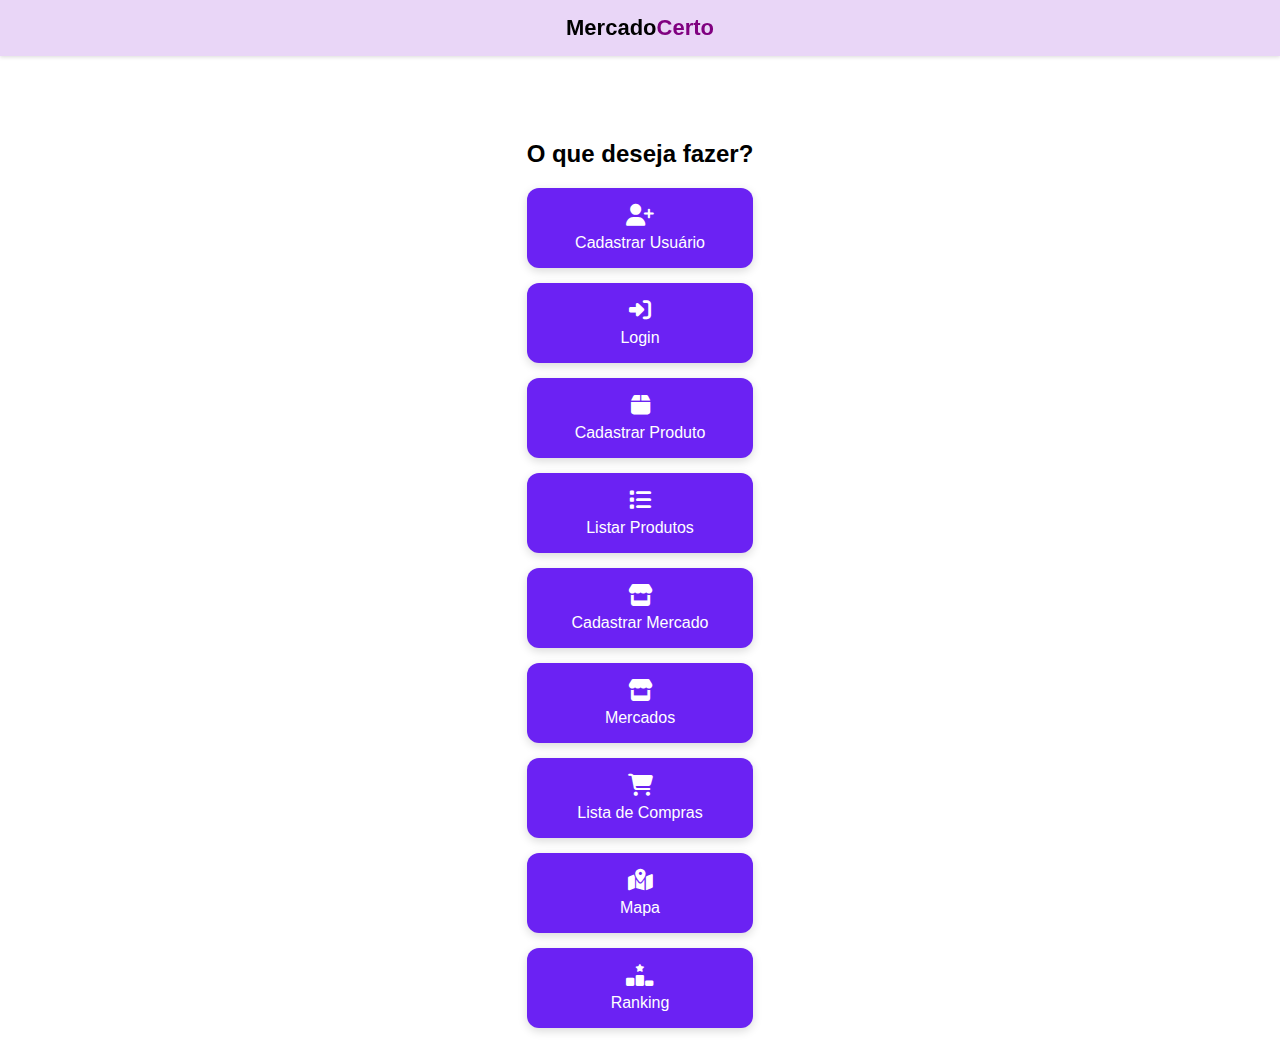
<file: startup/target/classes/static/index.html>
﻿<!doctype html>
<html lang="pt-BR">

<head>
    <meta charset="utf-8" />
    <meta name="viewport" content="width=device-width,initial-scale=1" />
    <title>MercadoCerto - Início</title>
    <link rel="stylesheet" href="css/style.css" />

    <!-- Ícones -->
    <link rel="stylesheet" href="https://cdnjs.cloudflare.com/ajax/libs/font-awesome/6.5.0/css/all.min.css">
</head>

<body>

    <!-- TOPO PADRÃO -->
    <header class="faixa-superior">
        <h1 class="marca">
            <span class="logo-preta">Mercado</span><span class="logo-roxa">Certo</span>
        </h1>
    </header>

    <main class="conteudo-principal">

        <section class="cartao" style="text-align:center">

            <h2 style="margin-bottom: 20px;">O que deseja fazer?</h2>

            <div class="grid-acoes">

                <a href="cadastro.html" class="btn-atalho">
                    <i class="fa fa-user-plus"></i>
                    <span>Cadastrar Usuário</span>
                </a>

                <a href="login.html" class="btn-atalho">
                    <i class="fa fa-right-to-bracket"></i>
                    <span>Login</span>
                </a>

                <a href="cadastro-produto.html" class="btn-atalho">
                    <i class="fa fa-box"></i>
                    <span>Cadastrar Produto</span>
                </a>

                <a href="lista-produtos.html" class="btn-atalho">
                    <i class="fa fa-list"></i>
                    <span>Listar Produtos</span>
                </a>

                <a href="cadastro-mercado.html" class="btn-atalho">
                    <i class="fa fa-store"></i>
                    <span>Cadastrar Mercado</span>
                </a>

                <a href="mercados.html" class="btn-atalho">
                    <i class="fa fa-store"></i>
                    <span>Mercados</span>
                </a>


                <a href="lista-compra.html" class="btn-atalho">
                    <i class="fa fa-cart-shopping"></i>
                    <span>Lista de Compras</span>
                </a>

                <a href="mapa.html" class="btn-atalho">
                    <i class="fa fa-map-location-dot"></i>
                    <span>Mapa</span>
                </a>

                <a href="ranking.html" class="btn-atalho">
                    <i class="fa fa-ranking-star"></i>
                    <span>Ranking</span>
                </a>

            </div>

        </section>

    </main>

</body>

</html>
</file>
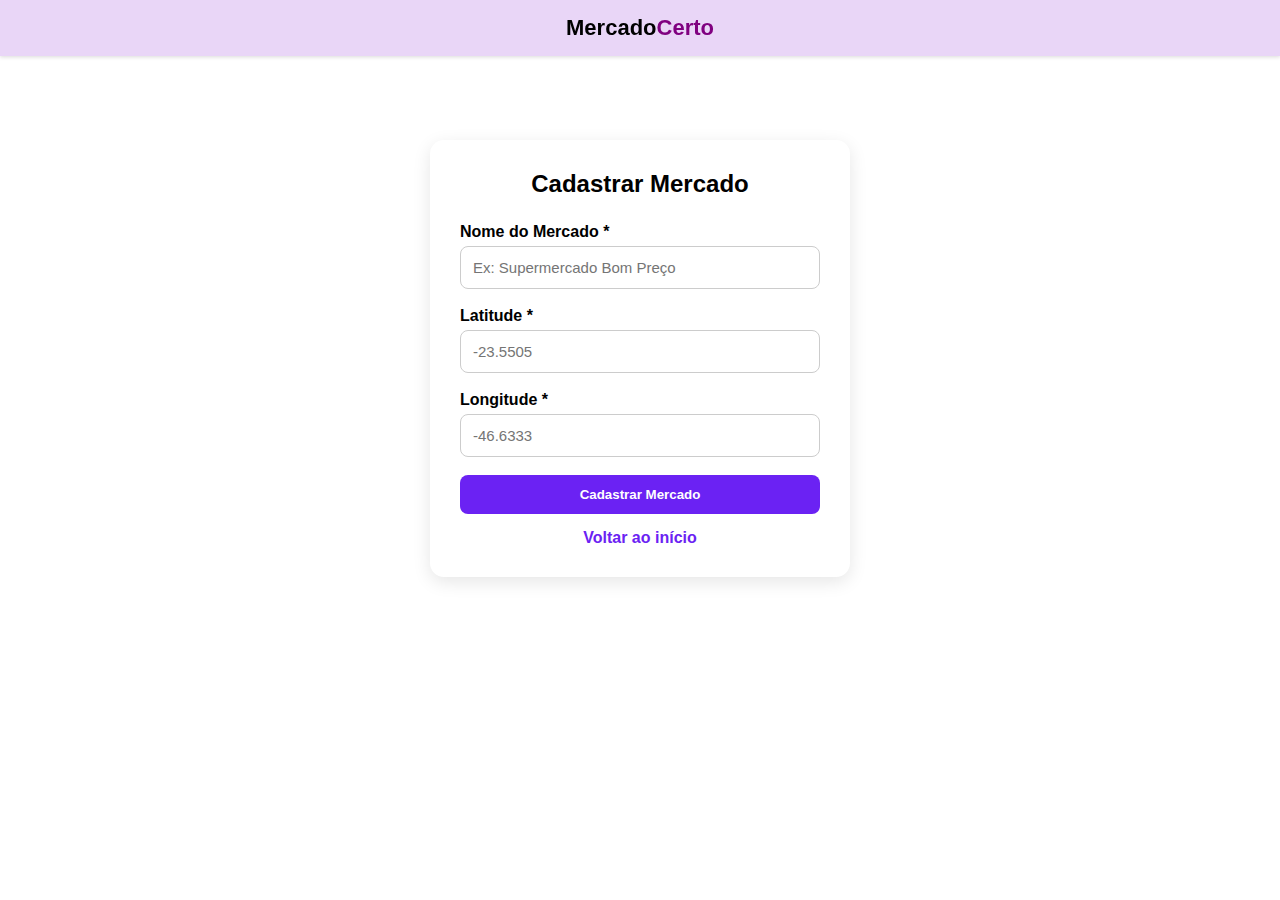
<file: startup/target/classes/static/cadastro-mercado.html>
<!doctype html>
<html lang="pt-BR">

<head>
    <meta charset="utf-8" />
    <meta name="viewport" content="width=device-width,initial-scale=1" />
    <title>Cadastrar Mercado - MercadoCerto</title>
    <link rel="stylesheet" href="css/style.css" />
</head>

<body>

    <header class="faixa-superior">
        <h1 class="marca">
            <span class="logo-preta">Mercado</span><span class="logo-roxa">Certo</span>
        </h1>
    </header>

    <main class="conteudo-principal">

        <section class="card-form">
            <h2>Cadastrar Mercado</h2>

            <form id="form-mercado" class="formulario-cadastro">

                <label for="nome">Nome do Mercado <span class="obrigatorio">*</span></label>
                <input id="nome" type="text" placeholder="Ex: Supermercado Bom Preço" required />

                <label for="latitude">Latitude *</label>
                <input id="latitude" type="number" step="0.000001" placeholder="-23.5505" required>

                <label for="longitude">Longitude *</label>
                <input id="longitude" type="number" step="0.000001" placeholder="-46.6333" required>

                <button type="submit" class="botao-cadastro">Cadastrar Mercado</button>
            </form>

            <p class="texto-login">
                <a href="index.html" class="link-login">Voltar ao início</a>
            </p>

        </section>
    </main>

    <script>
        // Pegar localização automaticamente
        window.addEventListener("load", () => {
            if (navigator.geolocation) {
                navigator.geolocation.getCurrentPosition(
                    (pos) => {
                        document.getElementById("latitude").value = pos.coords.latitude;
                        document.getElementById("longitude").value = pos.coords.longitude;
                    },
                    () => alert("⚠ Não foi possível obter sua localização.")
                );
            }
        });

        // Enviar o cadastro do mercado
        document.getElementById("form-mercado").addEventListener("submit", async (e) => {
            e.preventDefault();

            const mercado = {
                nomeMercado: document.getElementById("nome").value,
                latitude: parseFloat(document.getElementById("latitude").value),
                longitude: parseFloat(document.getElementById("longitude").value)
            };

            const resposta = await fetch("http://localhost:8080/api/mercados", {
                method: "POST",
                headers: { "Content-Type": "application/json" },
                body: JSON.stringify(mercado)
            });

            if (resposta.ok) {
                alert("Mercado cadastrado com sucesso!");
                document.getElementById("form-mercado").reset();
            } else {
                alert("Erro ao cadastrar mercado!");
            }
        });
    </script>


</body>

</html>
</file>
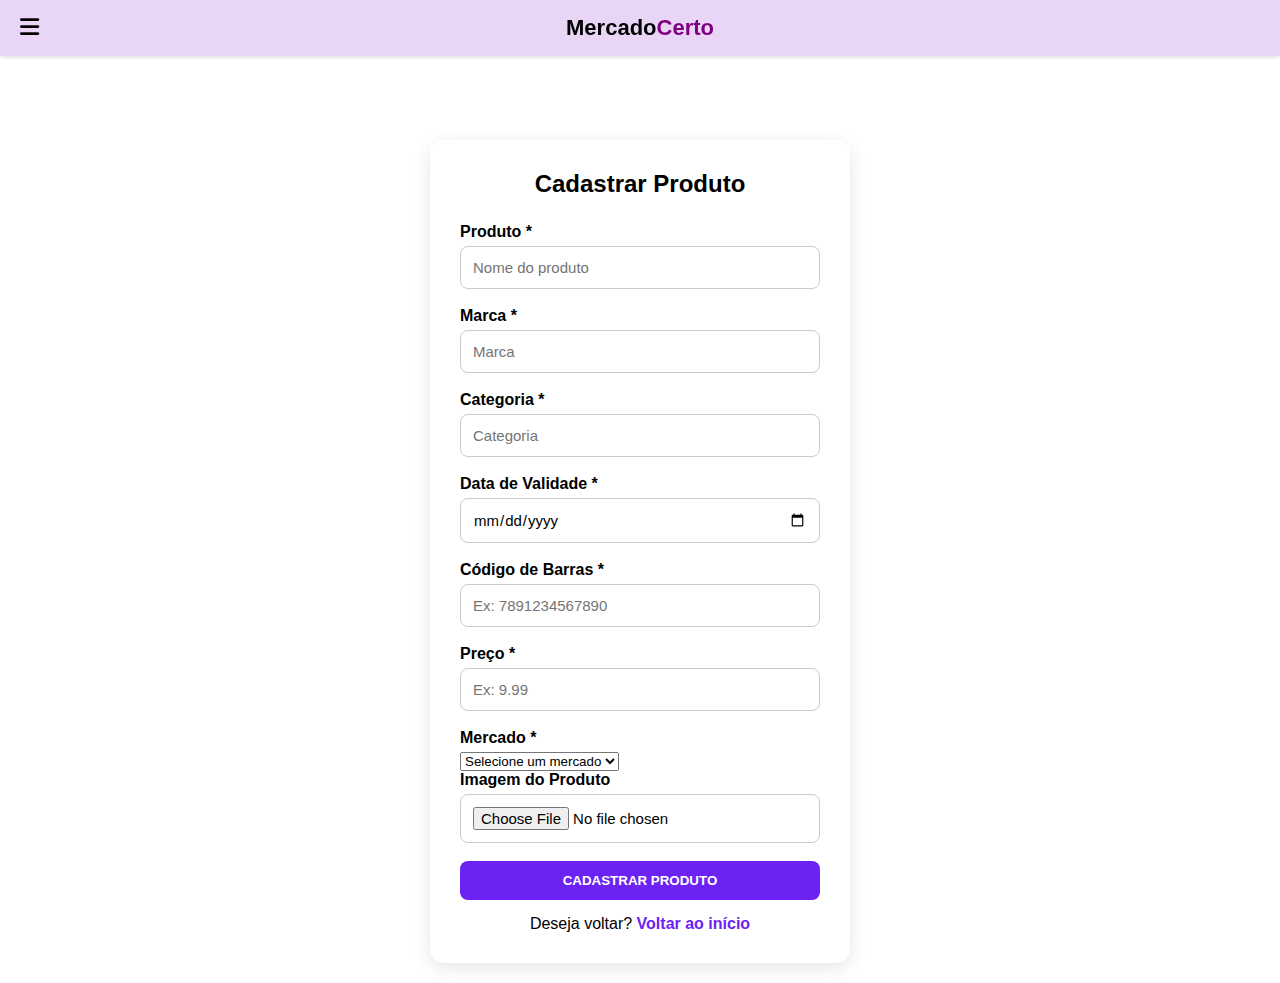
<file: startup/target/classes/static/cadastro-produto.html>
﻿<!DOCTYPE html>
<html lang="pt-BR">

<head>
  <meta charset="utf-8" />
  <meta name="viewport" content="width=device-width,initial-scale=1" />
  <title>MercadoCerto - Cadastrar Produto</title>

  <link rel="stylesheet" href="css/style.css" />
  <link rel="stylesheet" href="https://cdnjs.cloudflare.com/ajax/libs/font-awesome/6.5.0/css/all.min.css">
</head>

<body>

  <header class="faixa-superior">
    <button id="menu-toggle" class="menu-btn">
      <i class="fa fa-bars"></i>
    </button>

    <h1 class="marca">
      <span class="logo-preta">Mercado</span><span class="logo-roxa">Certo</span>
    </h1>
  </header>

  <!-- MENU LATERAL -->
  <nav id="menu-lateral" class="menu-lateral">
    <div class="menu-topo">
      <button id="fechar-menu" class="fechar-btn">×</button>
    </div>

    <ul>
      <li><i class="fa fa-user"></i> Perfil</li>
      <li><i class="fa fa-shopping-cart"></i> Carrinho</li>
      <li><i class="fa fa-book"></i> Menu</li>
      <li><i class="fa fa-truck"></i> Entrega</li>
      <li><i class="fa fa-phone"></i> Contato</li>
      <li><i class="fa fa-users"></i> Sobre-nós</li>
    </ul>
  </nav>

  <main class="conteudo-principal">
    <section class="card-form" aria-labelledby="titulo-cadastro-produto">
      <h2 id="titulo-cadastro-produto">Cadastrar Produto</h2>

      <!-- FORMULÁRIO PADRONIZADO -->
      <form id="form-produto" class="formulario-cadastro" enctype="multipart/form-data">


        <label for="nome">Produto <span class="obrigatorio">*</span></label>
        <input id="nome" type="text" placeholder="Nome do produto" required />

        <label for="marca">Marca <span class="obrigatorio">*</span></label>
        <input id="marca" type="text" placeholder="Marca" required />

        <label for="categoria">Categoria <span class="obrigatorio">*</span></label>
        <input id="categoria" type="text" placeholder="Categoria" required />

        <label for="validade">Data de Validade <span class="obrigatorio">*</span></label>
        <input id="validade" type="date" required />

        <label for="codigoBarras">Código de Barras <span class="obrigatorio">*</span></label>
        <input id="codigoBarras" type="text" placeholder="Ex: 7891234567890" required />

        <label for="preco">Preço <span class="obrigatorio">*</span></label>
        <input id="preco" type="number" step="0.01" placeholder="Ex: 9.99" required />

        <label for="mercado">Mercado <span class="obrigatorio">*</span></label>
        <select id="mercado" required>
          <option value="">Selecione um mercado</option>
        </select>
        <label for="imagem">Imagem do Produto</label>
        <input id="imagem" type="file" accept="image/*" />

        <button type="submit" class="botao-cadastro">CADASTRAR PRODUTO</button>
      </form>

      <p class="texto-login">
        Deseja voltar?
        <a href="index.html" class="link-login">Voltar ao início</a>
      </p>
    </section>
  </main>

  <!-- MENU SCRIPT -->
<script>
    async function carregarMercados() {
      const selectMercado = document.getElementById("mercado");

      try {
        const resposta = await fetch("http://localhost:8080/api/mercados");

        if (!resposta.ok) {
          throw new Error("Erro ao carregar mercados");
        }

        const mercados = await resposta.json();

        mercados.forEach(m => {
          const option = document.createElement("option");
          option.value = m.idMercado;
          option.textContent = m.nomeMercado;
          selectMercado.appendChild(option);
        });

      } catch (erro) {
        console.error("Falha ao listar mercados:", erro);
        alert("Erro ao carregar mercados. Verifique o backend.");
      }
    }


    document.getElementById("form-produto").addEventListener("submit", async (e) => {
      e.preventDefault();

      const produto = {
        nomeProduto: document.getElementById("nome").value,
        marca: document.getElementById("marca").value,
        categoria: document.getElementById("categoria").value,
        validade: document.getElementById("validade").value,
        codigoBarras: document.getElementById("codigoBarras").value,
        preco: parseFloat(document.getElementById("preco").value),
        idMercado: parseInt(document.getElementById("mercado").value)
      };

      const imagem = document.getElementById("imagem").files[0];

      const formData = new FormData();

formData.append("produto", JSON.stringify(produto));
formData.append("idMercado", produto.idMercado);

if (imagem) {
    formData.append("imagem", imagem);
}

      const resposta = await fetch("http://localhost:8080/api/produtos/cadastrar", {
        method: "POST",
        body: formData
      });

      if (resposta.ok) {
        alert("Produto cadastrado com sucesso!");
        document.getElementById("form-produto").reset();
      } else {
        const txt = await resposta.text();
        alert("Erro ao cadastrar produto! " + txt);
      }
    });

    carregarMercados();
  </script>



</body>

</html>
</file>
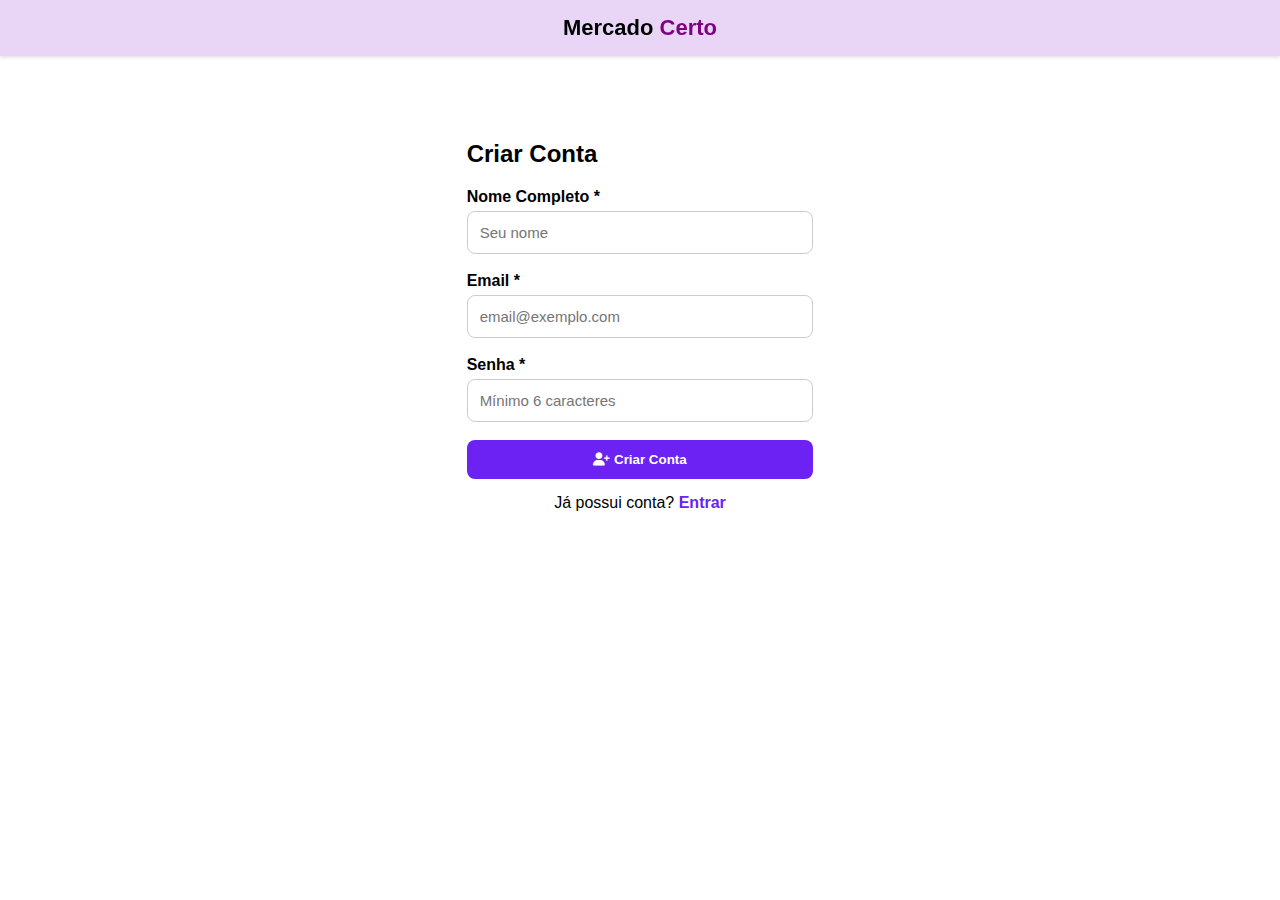
<file: startup/target/classes/static/cadastro.html>
﻿<!doctype html>
<html lang="pt-BR">

<head>
    <meta charset="utf-8" />
    <meta name="viewport" content="width=device-width,initial-scale=1" />
    <title>Cadastro - MercadoCerto</title>

    <link rel="stylesheet" href="css/style.css" />
    <link rel="stylesheet"
        href="https://cdnjs.cloudflare.com/ajax/libs/font-awesome/6.5.0/css/all.min.css">
</head>

<body>

    <!-- TOPO -->
    <header class="faixa-superior">
        <h1 class="marca">
            <span class="logo-preta">Mercado</span>
            <span class="logo-roxa">Certo</span>
        </h1>
    </header>

    <main class="conteudo-principal">

        <section class="cartao" style="max-width: 420px;">

            <h2 style="margin-bottom: 20px;">Criar Conta</h2>

            <form id="form-cadastro" class="formulario-cadastro">

                <label for="nome">Nome Completo <span class="obrigatorio">*</span></label>
                <input id="nome" type="text" placeholder="Seu nome" required />

                <label for="email">Email <span class="obrigatorio">*</span></label>
                <input id="email" type="email" placeholder="email@exemplo.com" required />

                <label for="senha">Senha <span class="obrigatorio">*</span></label>
                <input id="senha" type="password" placeholder="Mínimo 6 caracteres" required />

                <button class="botao-cadastro" type="submit">
                    <i class="fa fa-user-plus"></i> Criar Conta
                </button>
            </form>

            <p class="texto-login" style="margin-top: 15px;">
                Já possui conta?
                <a href="login.html" class="link-login">Entrar</a>
            </p>

        </section>
    </main>

    <script src="js/main.js"></script>
    <script src="js/cadastro.js"></script>

</body>

</html>
</file>
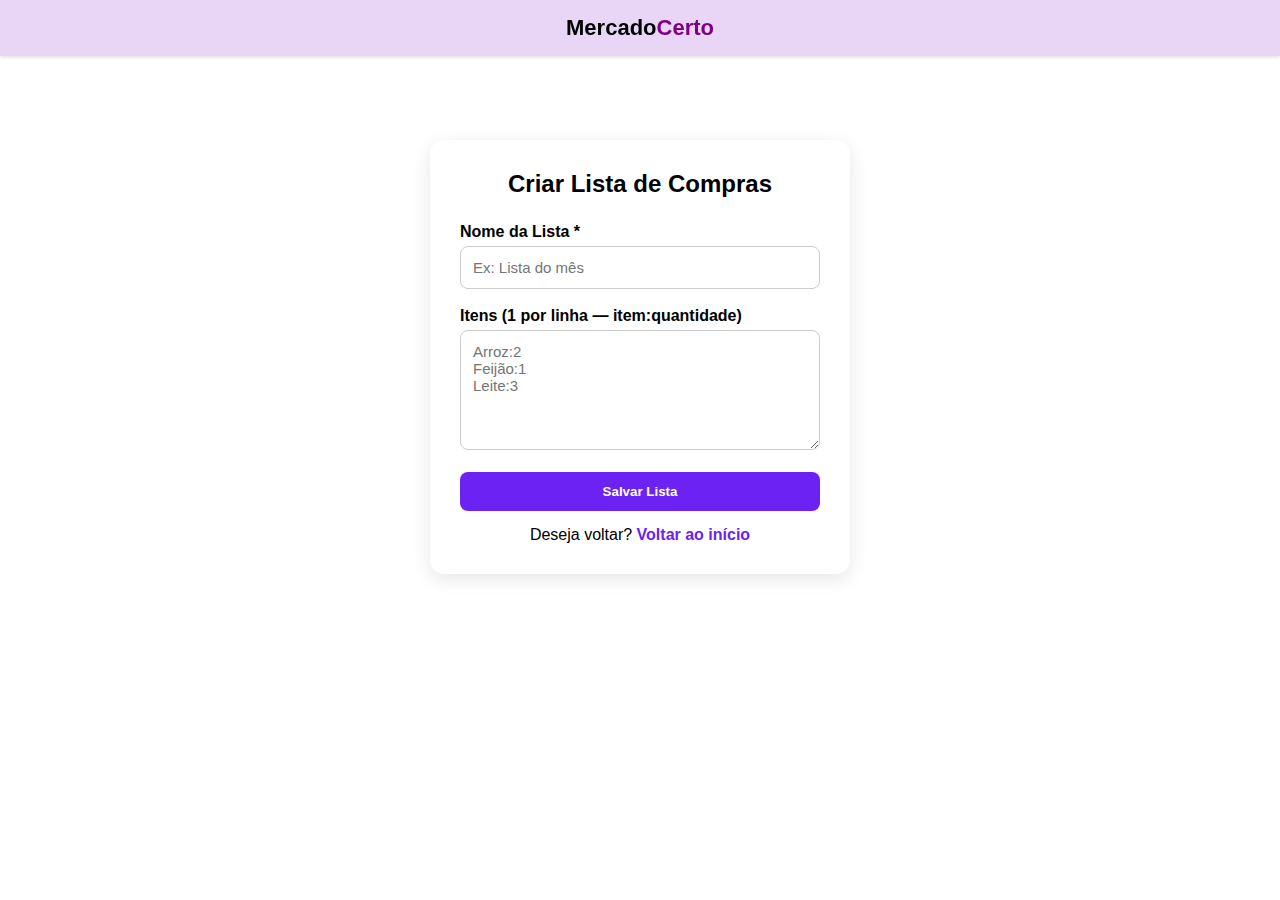
<file: startup/target/classes/static/lista-compra.html>
﻿<!doctype html>
<html lang='pt-BR'>

<head>
    <meta charset='utf-8' />
    <meta name='viewport' content='width=device-width,initial-scale=1' />
    <title>Lista de Compras</title>
    <link rel='stylesheet' href='css/style.css' />
</head>

<body>

    <!-- TOPO -->
    <div class='faixa-superior'>
        <h1 class='marca'><span class="logo-preta">Mercado</span><span class="logo-roxa">Certo</span></h1>
    </div>

    <main class='conteudo-principal'>

        <section class='card-form'>

            <h2>Criar Lista de Compras</h2>

            <form id='form-lista' class="formulario-cadastro">

                <label for="listaNome">Nome da Lista <span class="obrigatorio">*</span></label>
                <input id='listaNome' placeholder="Ex: Lista do mês" required />

                <label for="listaItens">Itens (1 por linha — item:quantidade)</label>
                <textarea id='listaItens' placeholder="Arroz:2&#10;Feijão:1&#10;Leite:3"></textarea>

                <button class="botao-cadastro" type='submit'>Salvar Lista</button>

            </form>

            <p class="texto-login">Deseja voltar?
                <a href="index.html" class="link-login">Voltar ao início</a>
            </p>

        </section>

    </main>

    <script src='js/main.js'></script>

    <script>
        document.getElementById("form-lista").addEventListener("submit", (e) => {
            e.preventDefault();

            const nome = document.getElementById("listaNome").value.trim();
            const itens = document.getElementById("listaItens").value.trim();

            if (!nome) {
                toast("Dê um nome à sua lista!");
                return;
            }

            const lista = {
                nome: nome,
                itens: itens.split("\n").map(l => l.trim()).filter(l => l !== "")
            };

            // salva no localStorage
            const listasSalvas = JSON.parse(localStorage.getItem("listas")) || [];
            listasSalvas.push(lista);
            localStorage.setItem("listas", JSON.stringify(listasSalvas));

            toast("Lista salva com sucesso!");
            document.getElementById("form-lista").reset();
        });
    </script>

</body>

</html>
</file>
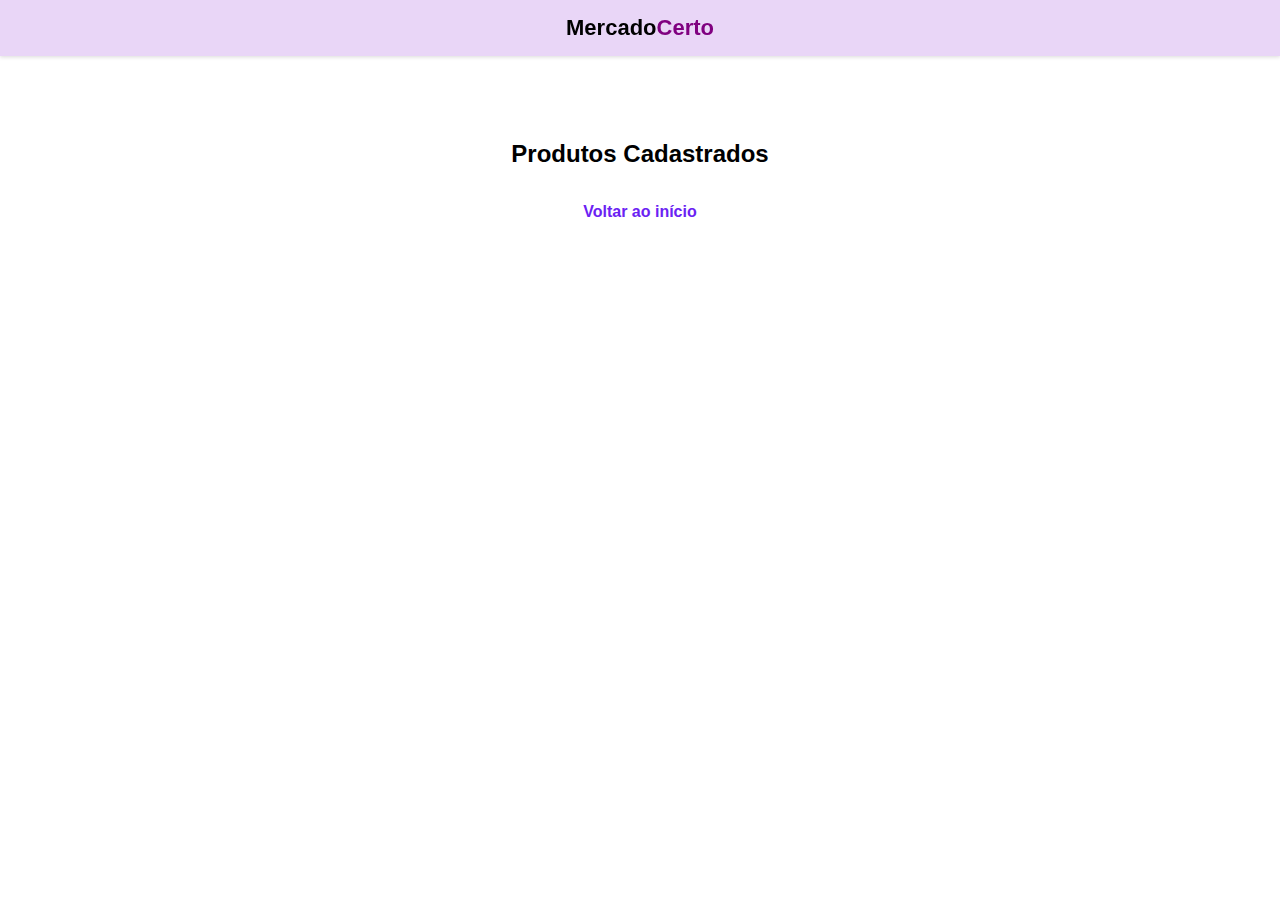
<file: startup/target/classes/static/lista-produtos.html>
﻿<!DOCTYPE html>
<html lang="pt-BR">

<head>
    <meta charset="UTF-8">
    <meta name="viewport" content="width=device-width, initial-scale=1.0">
    <title>Lista de Produtos</title>
    <link rel="stylesheet" href="css/style.css">
</head>

<body>

    <!-- TOPO PADRÃO -->
    <header class="faixa-superior">
        <h1 class="marca">
            <span class="logo-preta">Mercado</span><span class="logo-roxa">Certo</span>
        </h1>
    </header>

    <main class="conteudo-principal">

        <section class="cartao">
            <h2>Produtos Cadastrados</h2>

            <div id="produtosList" class="lista-produtos"></div>

            <p class="texto-login">
                <a href="index.html" class="link-login">Voltar ao início</a>
            </p>
        </section>

    </main>

    <script src="js/main.js"></script>

<script>
    async function carregarProdutos() {
        const resposta = await fetch("http://localhost:8080/api/produtos");
        const produtos = await resposta.json();

        // pegar mercados para mostrar o nome
        const resMercados = await fetch("http://localhost:8080/api/mercados");
        const mercados = await resMercados.json();

        const container = document.getElementById("produtosList");
        container.innerHTML = "";

        if (produtos.length === 0) {
            container.innerHTML = "<p>Nenhum produto cadastrado ainda.</p>";
            return;
        }

        produtos.forEach(prod => {

            // procura o nome do mercado correspondente
            const mercado = mercados.find(m => m.idMercado === prod.idMercado);
            const nomeMercado = mercado ? mercado.nomeMercado : "Não informado";

            const item = document.createElement("div");
            item.className = "produto-card";

            const imagemUrl = prod.imagem
                ? `http://localhost:8080/uploads/${prod.imagem}`
                : "https://via.placeholder.com/120?text=Sem+Imagem";

            item.innerHTML = `
                <img src="${imagemUrl}" class="produto-img" alt="Imagem do produto" />

                <div class="produto-info">
                    <h3>${prod.nomeProduto}</h3>
                    <p><strong>Marca:</strong> ${prod.marca}</p>
                    <p><strong>Categoria:</strong> ${prod.categoria}</p>
                    <p><strong>Código de Barras:</strong> ${prod.codigoBarras}</p>
                    <p><strong>Validade:</strong> ${prod.validade}</p>
                    <p><strong>Preço:</strong> R$ ${prod.preco?.toFixed(2) || "0,00"}</p>
                    <p><strong>Mercado:</strong> ${nomeMercado}</p>
                </div>
            `;

            container.appendChild(item);
        });
    }

    carregarProdutos();
</script>

</body>

</html>
</file>
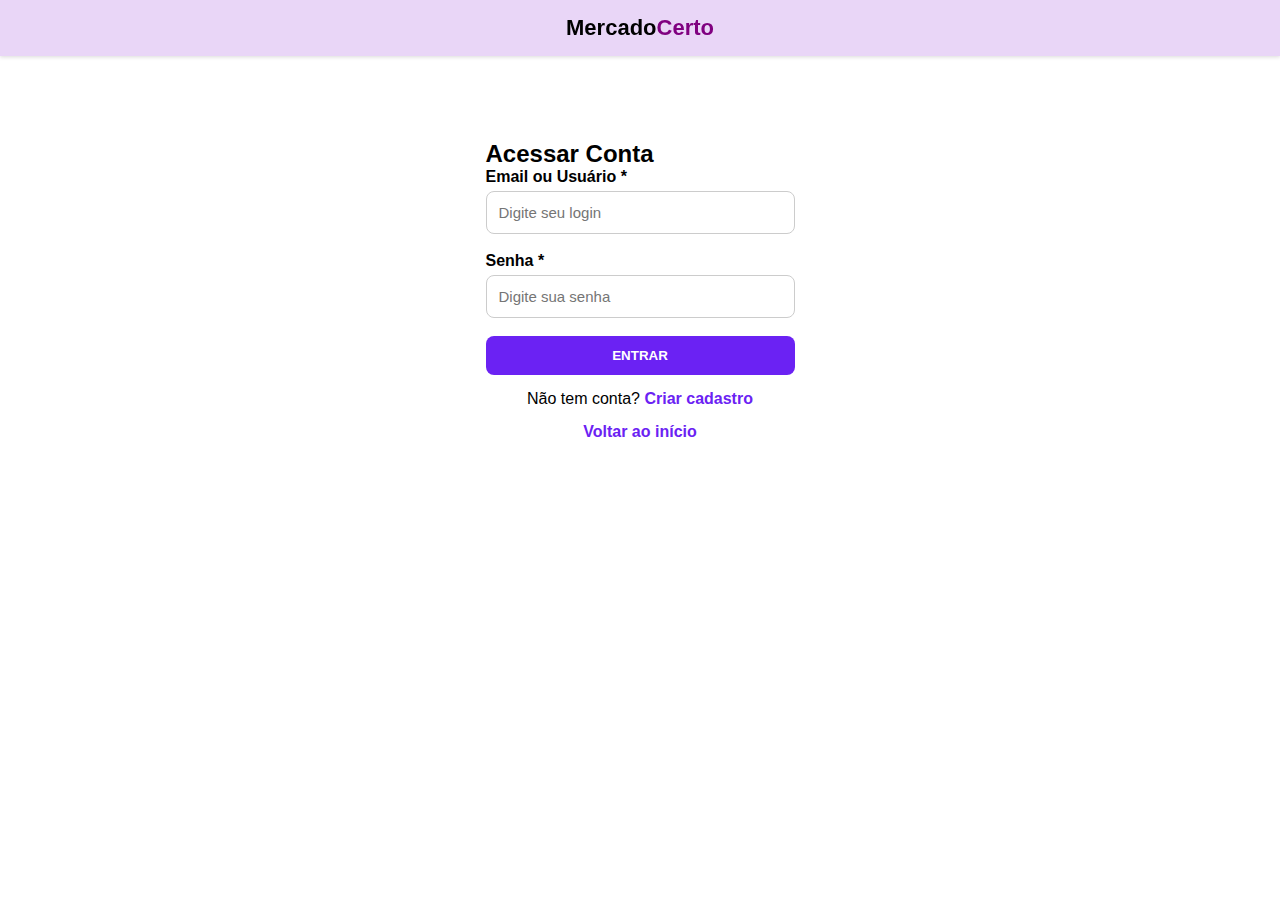
<file: startup/target/classes/static/login.html>
﻿<!doctype html>
<html lang="pt-BR">

<head>
    <meta charset="utf-8" />
    <meta name="viewport" content="width=device-width, initial-scale=1" />
    <title>MercadoCerto - Login</title>
    <link rel="stylesheet" href="css/style.css" />
</head>

<body>

    <!-- TOPO -->
    <header class="faixa-superior">
        <h1 class="marca">
            <span class="logo-preta">Mercado</span><span class="logo-roxa">Certo</span>
        </h1>
    </header>

    <!-- CONTEÚDO -->
    <main class="conteudo-principal">

        <section class="cartao" aria-labelledby="titulo-login">
            <h2 id="titulo-login">Acessar Conta</h2>

            <form id="form-login" class="formulario-cadastro">

                <label for="login">Email ou Usuário <span class="obrigatorio">*</span></label>
                <input id="login" type="text" placeholder="Digite seu login" required />

                <label for="password">Senha <span class="obrigatorio">*</span></label>
                <input id="password" type="password" placeholder="Digite sua senha" required />

                <button type="submit" class="botao-cadastro">ENTRAR</button>
            </form>

            <p class="texto-login">
                Não tem conta?
                <a href="cadastro.html" class="link-login">Criar cadastro</a>
            </p>

            <p class="texto-login">
                <a href="index.html" class="link-login">Voltar ao início</a>
            </p>

        </section>
    </main>

    <script src="js/main.js"></script>
    <script src="js/login.js"></script>
</body>

</html>
</file>
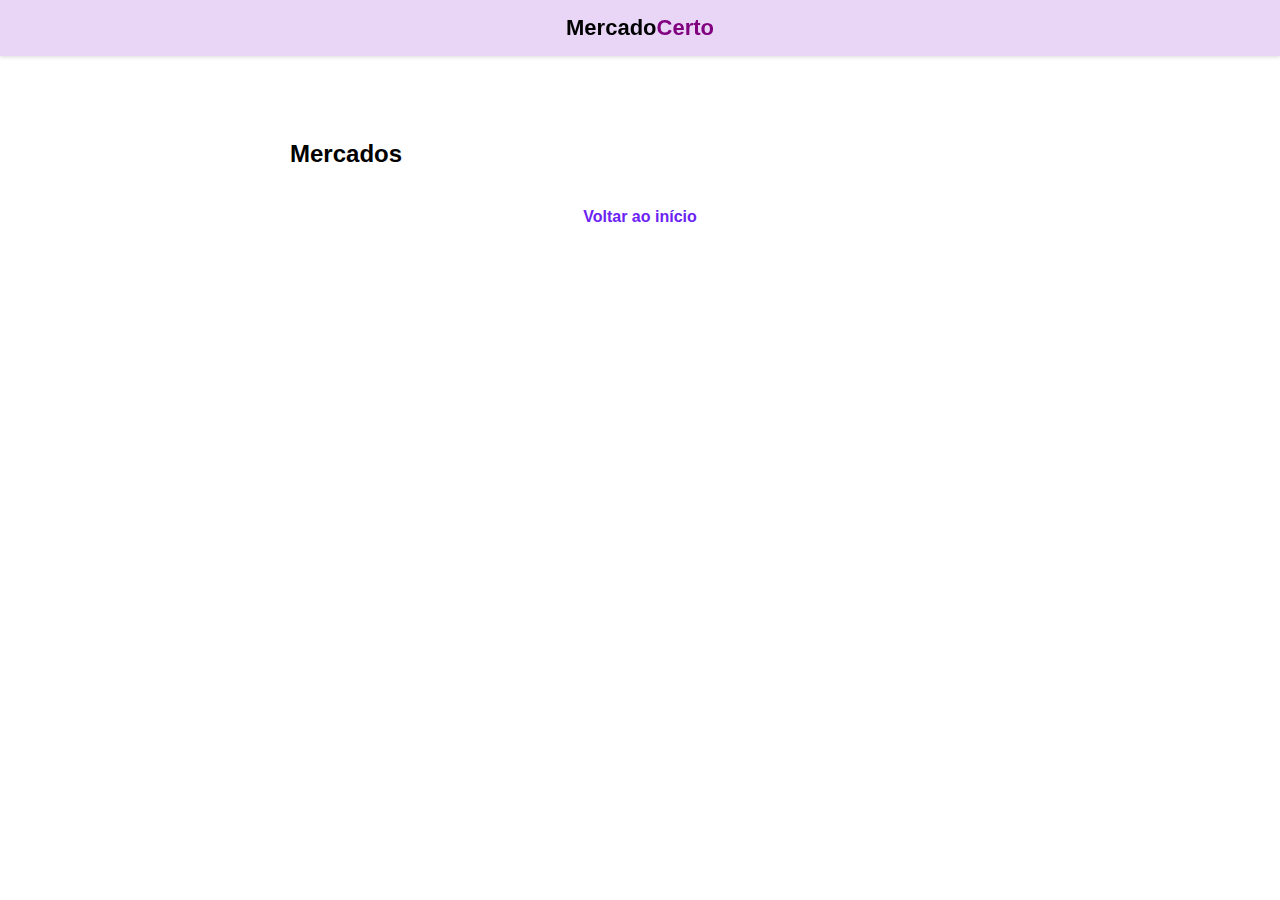
<file: startup/target/classes/static/mercados.html>
<!DOCTYPE html>
<html lang="pt-BR">

<head>
    <meta charset="UTF-8">
    <meta name="viewport" content="width=device-width, initial-scale=1.0">
    <title>Mercados</title>

    <link rel="stylesheet" href="css/style.css">
    <link rel="stylesheet"
          href="https://cdnjs.cloudflare.com/ajax/libs/font-awesome/6.5.0/css/all.min.css">
</head>

<body>

    <!-- HEADER -->
    <header class="faixa-superior">
        <h1 class="marca">
            <span class="logo-preta">Mercado</span><span class="logo-roxa">Certo</span>
        </h1>
    </header>

    <main class="conteudo-principal">

        <section class="cartao" style="max-width: 700px; width: 100%;">

            <h2>Mercados</h2>

            <!-- LISTA DE MERCADOS -->
            <div id="listaMercados" class="lista-produtos" style="margin-top: 25px;">
                <!-- JS irá inserir aqui -->
            </div>

            <p class="texto-login">
                <a href="index.html" class="link-login">Voltar ao início</a>
            </p>

        </section>

    </main>

    <!-- ================= MODAL ================= -->
    <div id="modal-bg" class="modal-bg" style="display: none;">
        <div class="modal">

            <h3>Avaliar Mercado</h3>

            <div id="starsBox" class="stars-box">
                <i class="fa fa-star estrela" data-star="1"></i>
                <i class="fa fa-star estrela" data-star="2"></i>
                <i class="fa fa-star estrela" data-star="3"></i>
                <i class="fa fa-star estrela" data-star="4"></i>
                <i class="fa fa-star estrela" data-star="5"></i>
            </div>

            <button id="btnEnviarAvaliacao" class="botao-cadastro">
                Enviar Avaliação
            </button>

            <button onclick="fecharModal()" class="botao-cadastro botao-cancelar">
                Cancelar
            </button>

        </div>
    </div>

    <script src="js/mercados.js"></script>

</body>

</html>
</file>
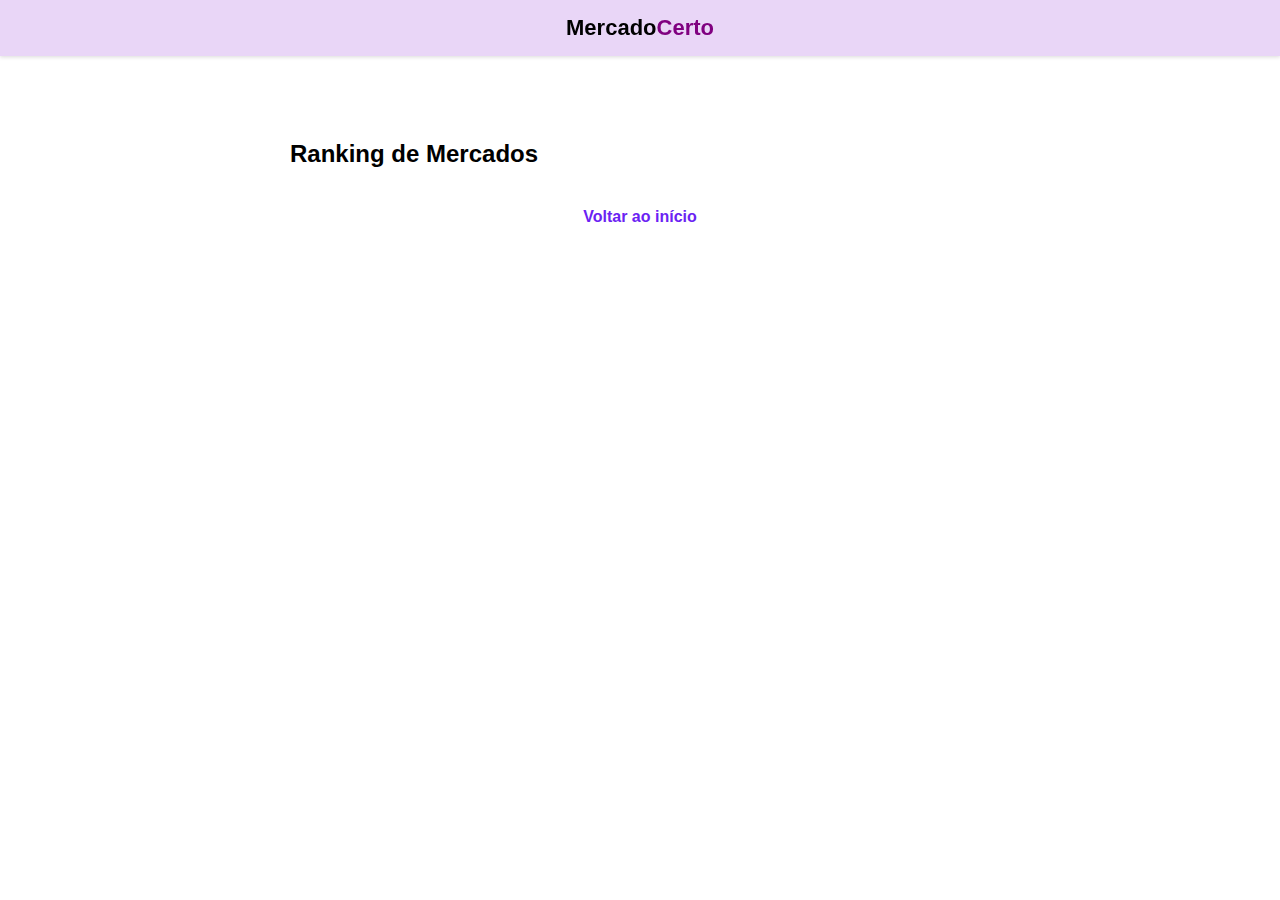
<file: startup/target/classes/static/ranking.html>
﻿<!doctype html>
<html lang="pt-BR">

<head>
    <meta charset="utf-8" />
    <meta name="viewport" content="width=device-width, initial-scale=1" />
    <title>Ranking</title>

    <link rel="stylesheet" href="css/style.css">
    <link rel="stylesheet"
        href="https://cdnjs.cloudflare.com/ajax/libs/font-awesome/6.5.0/css/all.min.css">
</head>

<body>

<header class="faixa-superior">
    <h1 class="marca">
        <span class="logo-preta">Mercado</span><span class="logo-roxa">Certo</span>
    </h1>
</header>

<main class="conteudo-principal">

    <section class="cartao" style="max-width: 700px; width:100%;">
        <h2>Ranking de Mercados</h2>

        <div id="rankingLista" class="lista-produtos" style="margin-top: 25px;"></div>

        <p class="texto-login">
            <a href="index.html" class="link-login">Voltar ao início</a>
        </p>
    </section>

</main>

<script src="js/ranking.js"></script>

</body>

</html>
</file>
<file: startup/target/classes/static/css/style.css>
﻿/* =============== RESET =============== */
* {
  margin: 0;
  padding: 0;
  box-sizing: border-box;
  font-family: Arial, Helvetica, sans-serif;
}

/* VARIÁVEIS */
:root {
  --cor-roxa: #6b22f3;
  --cor-roxa-escura: #5318c2;
  --cor-bg-topo: #e9d6f7;
  --cor-texto: #333;
  --cor-borda: #ccc;
  --cor-card: #fff;
  --sombras: 0 5px 18px rgba(0,0,0,0.1);
}

/* =============== HEADER SUPERIOR =============== */
.faixa-superior {
  width: 100%;
  background: var(--cor-bg-topo);
  padding: 15px 25px;
  display: flex;
  align-items: center;
  justify-content: center;
  position: fixed;
  top: 0;
  left: 0;
  z-index: 20;
  box-shadow: 0 1px 4px rgba(0,0,0,0.15);
}

.menu-btn {
  position: absolute;
  left: 20px;
  background: transparent;
  border: none;
  font-size: 22px;
  cursor: pointer;
}

.marca {
  font-size: 22px;
  font-weight: bold;
}

.logo-preta { color: #000; }
.logo-roxa  { color: purple; }

/* =============== MENU LATERAL =============== */
.menu-lateral {
  position: fixed;
  left: -260px;
  top: 0;
  width: 260px;
  height: 100%;
  background: var(--cor-card);
  padding-top: 70px;
  border-right: 1px solid var(--cor-borda);
  transition: 0.3s;
  z-index: 25;
}

.menu-lateral.aberto {
  left: 0;
}

.menu-lateral ul {
  list-style: none;
  padding: 10px;
}

.menu-lateral li {
  padding: 15px;
  font-size: 17px;
  border-bottom: 1px solid #eee;
  cursor: pointer;
}

.fechar-btn {
  position: absolute;
  top: 10px;
  right: 10px;
  border: none;
  background: transparent;
  font-size: 28px;
  cursor: pointer;
}

/* =============== CONTEÚDO PRINCIPAL =============== */
.conteudo-principal {
  margin-top: 120px;
  display: flex;
  justify-content: center;
  padding: 20px;
}

/* =============== CARD =============== */
.card-form {
  width: 100%;
  max-width: 420px;
  background: var(--cor-card);
  padding: 30px;
  border-radius: 14px;
  box-shadow: var(--sombras);
}

.card-form h2 {
  text-align: center;
  margin-bottom: 25px;
}

/* =============== FORM =============== */
.formulario-cadastro label {
  font-weight: bold;
  margin-bottom: 5px;
  display: block;
}

.formulario-cadastro input,
.formulario-cadastro textarea {
  width: 100%;
  padding: 12px;
  margin-bottom: 18px;
  border-radius: 8px;
  border: 1px solid var(--cor-borda);
  outline: none;
  font-size: 15px;
}

.formulario-cadastro input:focus,
.formulario-cadastro textarea:focus {
  border-color: var(--cor-roxa);
}

/* =============== BOTÃO =============== */
.botao-cadastro {
  width: 100%;
  padding: 12px;
  background: var(--cor-roxa);
  color: #fff;
  font-weight: bold;
  border: none;
  border-radius: 8px;
  cursor: pointer;
  transition: .2s;
}

.botao-cadastro:hover {
  background: var(--cor-roxa-escura);
}

/* =============== LINKS =============== */
.texto-login {
  text-align: center;
  margin-top: 15px;
}

.link-login {
  color: var(--cor-roxa);
  font-weight: bold;
  text-decoration: none;
}

.link-login:hover {
  text-decoration: underline;
}

/* =============== GRID DE AÇÕES =============== */
.grid-acoes {
  display: grid;
  grid-template-columns: repeat(auto-fit, minmax(180px, 1fr));
  gap: 15px;
  margin-top: 20px;
}

/* =============== BOTÕES DO MENU =============== */
.btn-atalho {
  background: var(--cor-roxa);
  color: white;
  padding: 16px 10px;
  border-radius: 12px;
  text-decoration: none;
  font-size: 16px;
  display: flex;
  flex-direction: column;
  align-items: center;
  gap: 8px;
  transition: .2s;
  box-shadow: 0 3px 10px rgba(0,0,0,0.15);
}

.btn-atalho i {
  font-size: 22px;
}

.btn-atalho:hover {
  background: var(--cor-roxa-escura);
  transform: scale(1.03);
}

/* =============== LISTA DE PRODUTOS =============== */
.lista-produtos {
  display: flex;
  flex-direction: column;
  gap: 15px;
  margin-top: 20px;
}

.produto-card {
  display: flex;
  gap: 15px;
  background: var(--cor-card);
  padding: 15px;
  border-radius: 12px;
  border: 1px solid #ddd;
  box-shadow: 0 4px 10px rgba(0,0,0,0.08);
}

.produto-img {
  width: 120px;
  height: 120px;
  object-fit: cover;
  border-radius: 10px;
  border: 1px solid #eee;
}

/* TEXTO DO PRODUTO */
.produto-info h3 {
  margin-bottom: 6px;
  font-size: 18px;
  color: var(--cor-texto);
}

.produto-info p {
  font-size: 14px;
  margin: 2px 0;
}

/* =============== TEXTAREA =============== */
.formulario-cadastro textarea {
  height: 120px;
  resize: vertical;
}

/* =============== MAPA =============== */

#map-container {
  width: 90%;
  max-width: 900px;
  margin: 140px auto 20px auto;
  padding: 12px;
  background: var(--cor-card);
  border-radius: 14px;
  box-shadow: var(--sombras);
}

#map {
  width: 100%;
  height: 450px;
  border-radius: 12px;
  border: 1px solid var(--cor-borda);
}

/* =============== PESQUISA DO MAPA =============== */

.pesquisa-box {
  width: 90%;
  max-width: 900px;
  margin: 120px auto 10px auto;
  display: flex;
  gap: 10px;
}

.pesquisa-box input {
  flex: 1;
  padding: 12px;
  border-radius: 10px;
  border: 1px solid #bbb;
  font-size: 15px;
}

.pesquisa-box button {
  padding: 12px 18px;
  background: var(--cor-roxa);
  color: white;
  border: none;
  border-radius: 10px;
  font-weight: bold;
  font-size: 15px;
  cursor: pointer;
  transition: .2s;
}

.pesquisa-box button:hover {
  background: var(--cor-roxa-escura);
}

/* =============== RESPONSIVIDADE =============== */

@media (max-width: 500px) {
  .produto-card {
    flex-direction: column;
    align-items: center;
    text-align: center;
  }

  .produto-img {
    width: 160px;
    height: 160px;
  }

  /* =============== MODAL GLOBAL =============== */

.modal-bg {
  position: fixed;
  top: 0;
  left: 0;
  width: 100%;
  height: 100%;
  background: rgba(0, 0, 0, .5);
  display: none;
  align-items: center;
  justify-content: center;
  z-index: 50;
}

.modal {
  background: var(--cor-card);
  width: 350px;
  padding: 25px;
  border-radius: 12px;
  box-shadow: var(--sombras);
  text-align: center;
}

.botao-cancelar {
  margin-top: 10px;
  background: #999 !important;
}

/* =============== ESTRELAS =============== */

.stars-box {
  margin: 15px 0;
}

.estrela {
  font-size: 35px;
  color: #ccc;
  cursor: pointer;
  transition: .2s;
}

.estrela.selecionada {
  color: gold;
}


/* RANKING — cores especiais para 1º, 2º, 3º lugar */
.produto-card:nth-child(1) {
    border-left: 6px solid gold;
}

.produto-card:nth-child(2) {
    border-left: 6px solid silver;
}

.produto-card:nth-child(3) {
    border-left: 6px solid #cd7f32; /* bronze */
}

.stars-box {
  margin: 15px 0;
}

.estrela {
  font-size: 35px;
  color: #ccc;
  cursor: pointer;
  transition: 0.2s;
}

.estrela.selecionada {
  color: gold;
}

}
</file>
